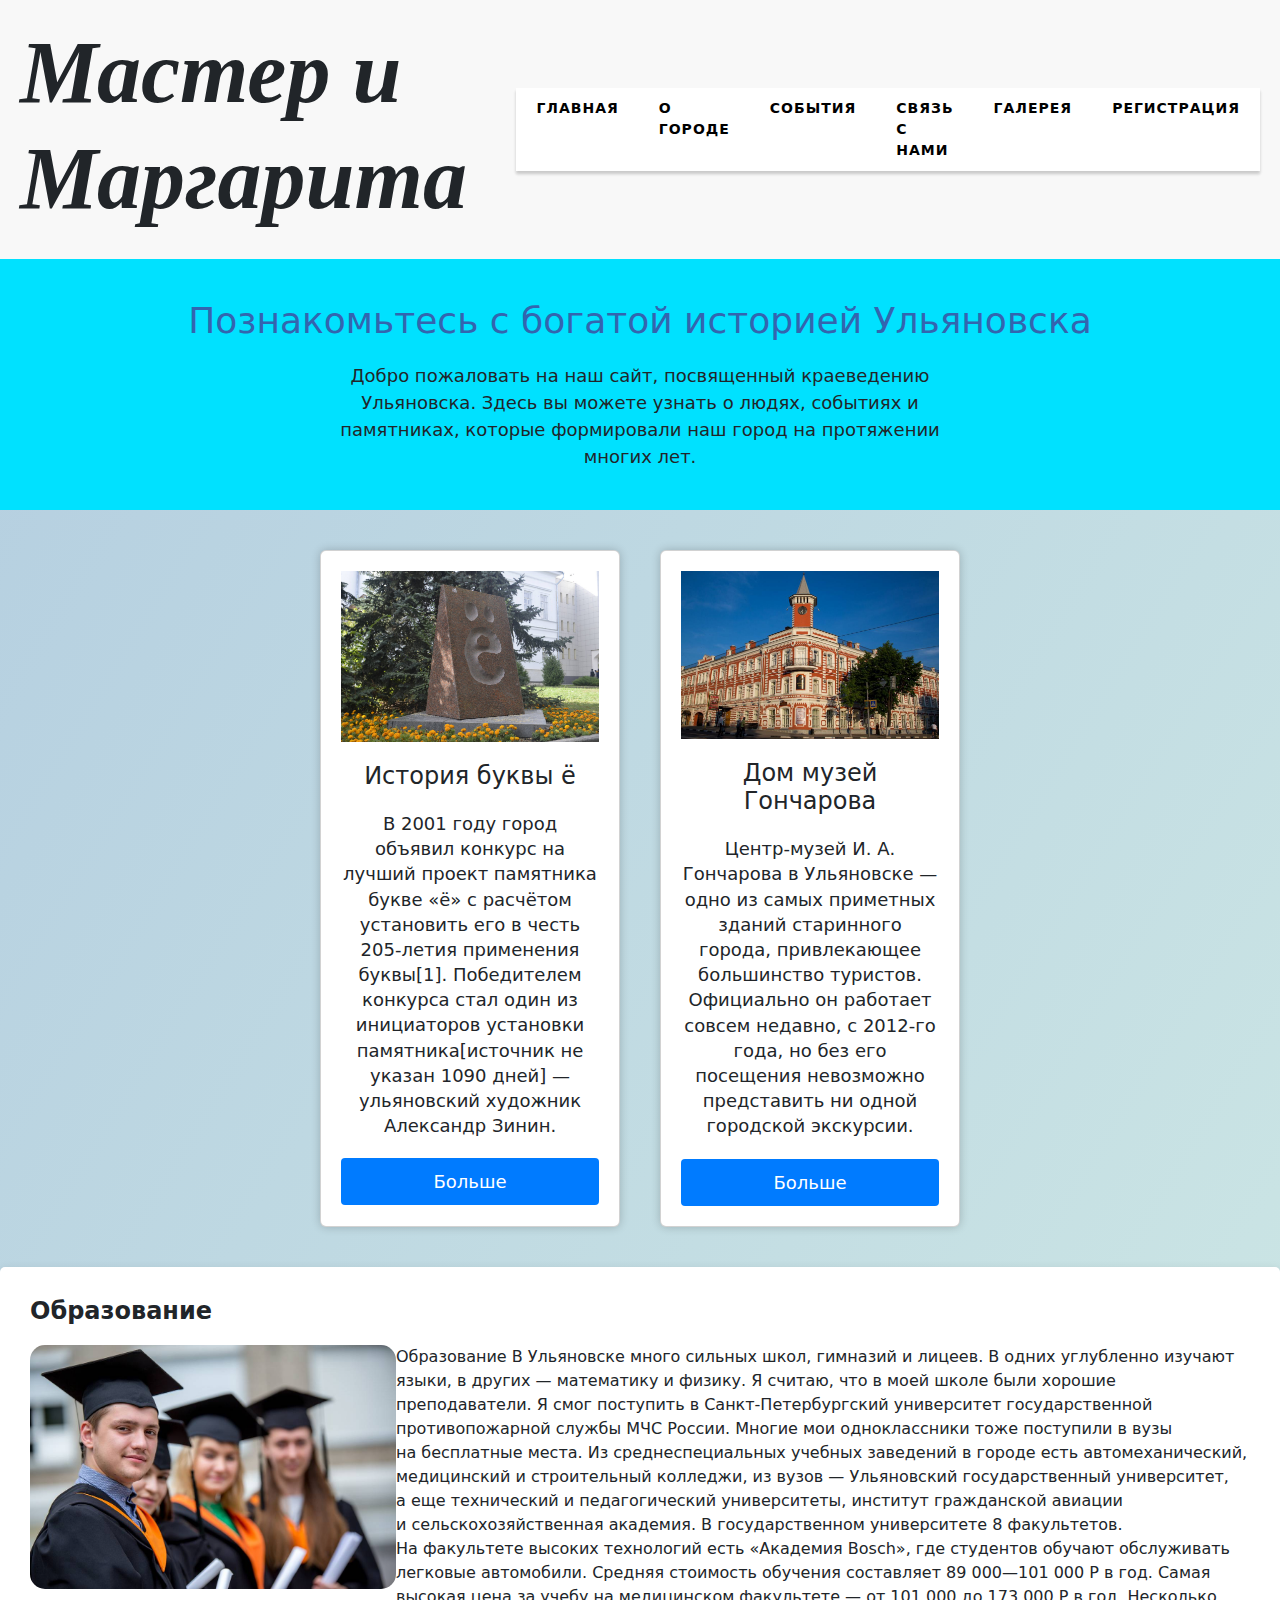
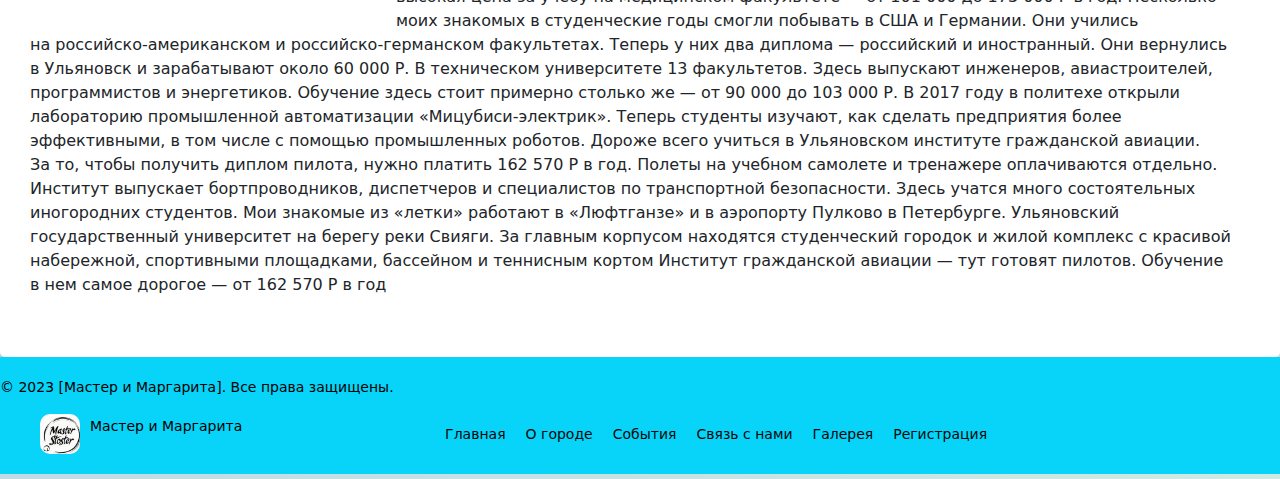
<file: index.html>
<!DOCTYPE html>
<html>

<head>
  <title>Local History</title>
  <meta charset="UTF-8">
  <meta name="viewport" content="width=device-width, initial-scale=1.0">
  <link rel="stylesheet" href="style.css">
  <script src="script.js"></script>
  <link href="https://cdn.jsdelivr.net/npm/bootstrap@5.2.3/dist/css/bootstrap.min.css" rel="stylesheet">
  <link href="https://bootstrap-4.ru/docs/5.2/assets/css/docs.css" rel="stylesheet">
  <script src="https://cdn.jsdelivr.net/npm/bootstrap@5.2.3/dist/js/bootstrap.bundle.min.js"></script>
  <script src="script.js"></script>
</head>

<body>
  <header>
    <h1>
      <font face="Garamond" style="font-size:88px" onclick="window.open('index.html', '_blank')"><i><b>Мастер и
            Маргарита</b></i></font>
    </h1>
    <nav>
      <nav>
        <ul>
          <li><a href="#" onclick="window.open('index.html', '_blank')">Главная</a></li>
          <li><a href="#" onclick="window.open('pages/index6.html', '_blank')">О городе</a></li>
          <li><a href="#" onclick="window.open('pages/index7.html', '_blank')">События</a></li>
          <li><a href="#" onclick="window.open('pages/index8.html', '_blank')">Связь с нами</a></li>
          <li><a href="#" onclick="window.open('pages/index9.html', '_blank')">Галерея</a></li>
          <li><a href="#" onclick="window.open('../xampp/htdocs/regi/index.php', '_blank')">Регистрация</a></li>
        </ul>
      </nav>

  </header>
  <main>
    <section class="intro">
      <h2>Познакомьтесь с богатой историей Ульяновска</h2>
      <p>Добро пожаловать на наш сайт, посвященный краеведению Ульяновска. Здесь вы можете узнать о людях, событиях и
        памятниках, которые формировали наш город на протяжении многих лет.</p>
    </section>
    <section class="cards">
      <div class="card">
        <img src="img/3.jpg" alt="Card Image 1">
        <h3>История буквы ё</h3>
        <p>В 2001 году город объявил конкурс на лучший проект памятника букве «ё» с расчётом установить его в честь
          205-летия применения буквы[1]. Победителем конкурса стал один из инициаторов установки памятника[источник не
          указан 1090 дней] — ульяновский художник Александр Зинин.</p>
        <button onclick="window.open('pages/index1.html', '_blank')" class="learn-more-btn"
          data-event-id="event-1">Больше</button>
      </div>
      <div class="card">
        <img src="img/1.jpg" alt="Card Image 2">
        <h3>Дом музей Гончарова</h3>
        <p>Центр-музей И. А. Гончарова в Ульяновске — одно из самых приметных зданий старинного города, привлекающее
          большинство туристов. Официально он работает совсем недавно, с 2012-го года, но без его посещения невозможно
          представить ни одной городской экскурсии.</p>
        <button onclick="window.open('pages/index2.html', '_blank')" class="learn-more-btn"
          data-event-id="event-2">Больше</button>
      </div>



      <!-- Add more card divs as needed -->
    </section>
    <div class="articles">
      <h2>Образование</h2>
      <img src="img/obraz.jpeg" alt="Article Image" align="left">
      <p>Образование
        В Ульяновске много сильных школ, гимназий и лицеев. В одних углубленно изучают языки, в других — математику
        и физику. Я считаю, что в моей школе были хорошие преподаватели. Я смог поступить в Санкт-Петербургский
        университет государственной противопожарной службы МЧС России. Многие мои одноклассники тоже поступили в вузы
        на бесплатные места.

        Из среднеспециальных учебных заведений в городе есть автомеханический, медицинский и строительный колледжи,
        из вузов — Ульяновский государственный университет, а еще технический и педагогический университеты, институт
        гражданской авиации и сельскохозяйственная академия.

        В государственном университете 8 факультетов. На факультете высоких технологий есть «Академия Bosch», где
        студентов обучают обслуживать легковые автомобили. Средняя стоимость обучения составляет 89 000—101 000 Р в год.
        Самая высокая цена за учебу на медицинском факультете — от 101 000 до 173 000 Р в год.

        Несколько моих знакомых в студенческие годы смогли побывать в США и Германии. Они учились
        на российско-американском и российско-германском факультетах. Теперь у них два диплома — российский
        и иностранный. Они вернулись в Ульяновск и зарабатывают около 60 000 Р.

        В техническом университете 13 факультетов. Здесь выпускают инженеров, авиастроителей, программистов
        и энергетиков. Обучение здесь стоит примерно столько же — от 90 000 до 103 000 Р. В 2017 году в политехе открыли
        лабораторию промышленной автоматизации «Мицубиси-электрик». Теперь студенты изучают, как сделать предприятия
        более эффективными, в том числе с помощью промышленных роботов.

        Дороже всего учиться в Ульяновском институте гражданской авиации. За то, чтобы получить диплом пилота, нужно
        платить 162 570 Р в год. Полеты на учебном самолете и тренажере оплачиваются отдельно. Институт выпускает
        бортпроводников, диспетчеров и специалистов по транспортной безопасности. Здесь учатся много состоятельных
        иногородних студентов. Мои знакомые из «летки» работают в «Люфтганзе» и в аэропорту Пулково в Петербурге.

        Ульяновский государственный университет на берегу реки Свияги. За главным корпусом находятся студенческий
        городок и жилой комплекс с красивой набережной, спортивными площадками, бассейном и теннисным кортом Институт
        гражданской авиации — тут готовят пилотов. Обучение в нем самое дорогое — от 162 570 Р в год</p>
    </div>

  </main>
  <script src="script.js"></script>
  <footer>
    <p>&copy; 2023 [Мастер и Маргарита]. Все права защищены.</p>
    <div class="footer-container">
      <div class="footer-logo">
        <img src="img/DALL·E 2023-04-16 00.00.09 -  master of stories  text.png" alt="Мастер-Историй Logo">
        <p>Мастер и Маргарита</p>
      </div>
      <div class="footer-links">
        <ul>
          <li><a href="#" onclick="window.open('index.html', '_blank')">Главная</a></li>
          <li><a href="#" onclick="window.open('pages/index6.html', '_blank')">О городе</a></li>
          <li><a href="#" onclick="window.open('pages/index7.html', '_blank')">События</a></li>
          <li><a href="#" onclick="window.open('pages/index8.html', '_blank')">Связь с нами</a></li>
          <li><a href="#" onclick="window.open('pages/index9.html', '_blank')">Галерея</a></li>
          <li><a href="#" onclick="window.open('../xampp/htdocs/regi/index.php', '_blank')">Регистрация</a></li>
        </ul>
      </div>
      <div class="footer-social">
        <a href="#"><i class="fa fa-facebook"></i></a>
        <a href="#"><i class="fa fa-twitter"></i></a>
        <a href="#"><i class="fa fa-instagram"></i></a>
      </div>
    </div>
  </footer>

</html>
</file>
<file: style.css>
* {
  margin: 0;
  padding: 0;
  box-sizing: border-box;
}

header {
  background-color: #f8f8f8;
  padding: 20px;
  display: flex;
  justify-content: space-between;
  align-items: center;
}

body {
  background-color: #e9ecef;
  background-image: linear-gradient(to right bottom, #b3cde0, #cfe9e5);
}

h1 {

  font-size: 66px;
  margin: 20px 0;
}

nav {
  background-color: #fff;
  box-shadow: 0px 3px 3px rgba(0, 0, 0, 0.1);
}

nav ul {
  list-style: none;
  display: flex;
  justify-content: space-between;
  margin: 0;
  padding: 0;
}

nav li {
  margin: 0 10px;
}

nav a {
  color: #000;
  text-decoration: none;
  text-transform: uppercase;
  font-weight: bold;
  letter-spacing: 1px;
  font-size: 14px;
  display: block;
  padding: 10px;
  transition: all 0.3s ease-in-out;
}

nav a:hover {
  background-color: #f5f5f5;
  color: #000;
}


.hero {
  max-width: 600px;
  margin: 0 auto;
  text-align: center;
}

.hero h1 {
  font-size: 48px;
  margin-bottom: 20px;
}

.hero p {
  font-size: 24px;
  margin-bottom: 40px;
  font-style: Garamond;
}

button {
  background-color: #333;
  color: #fff;
  border: none;
  padding: 10px 20px;
  font-size: 18px;
  border-radius: 4px;
  cursor: pointer;
}

button:hover {
  background-color: rgb(41, 98, 173);
}

/* Style for intro section */
.intro {
  background-color: #00e1ff;
  padding: 40px;
  text-align: center;
}

.intro h2 {
  font-size: 36px;
  margin-bottom: 20px;
  color: rgb(51, 101, 175);
}

.intro p {
  font-size: 18px;
  max-width: 600px;
  margin: 0 auto;
}

/* Style for card section */
.cards {
  display: flex;
  flex-wrap: wrap;
  justify-content: center;
  gap: 40px;
  padding: 40px;
}

.card {
  background-color: rgb(23, 119, 216);
  border-radius: 4px;
  box-shadow: 0 0 10px rgba(0, 0, 0, 0.2);
  text-align: center;
  padding: 20px;
  max-width: 300px;
}

.card img {
  max-width: 100%;
  height: auto;
  margin-bottom: 20px;
}

.card h3 {
  font-size: 24px;
  margin-bottom: 20px;
}

.card p {
  font-size: 18px;
  line-height: 1.4;
  margin-bottom: 20px;
}

.learn-more-btn {
  background-color: #007bff;
  border: none;
  border-radius: 4px;
  color: #fff;
  cursor: pointer;
  font-size: 18px;
  padding: 10px 20px;
  transition: background-color 0.3s ease-in-out;
}

.learn-more-btn:hover {
  background-color: #0056b3;
}

/* Style for modal */
.overlay {
  position: fixed;
  top: 0;
  left: 0;
  width: 100%;
  height: 100%;
  background-color: rgba(0, 0, 0, 0.5);
  z-index: 1;
  display: none;
}

.modal {
  position: fixed;
  top: 50%;
  left: 50%;
  transform: translate(-50%, -50%);
  background-color: #fff;
  border-radius: 4px;
  box-shadow: 0 0 10px rgba(0, 0, 0, 0.2);
  padding: 20px;
  max-width: 600px;
  z-index: 2;
  display: none;
}

.close-btn {
  background-color: transparent;
  border: none;
  color: #555;
  cursor: pointer;
  font-size: 24px;
  position: absolute;
  top: 10px;
  right: 10px;
}

.modal-title {
  font-size: 24px;
  margin-bottom: 20px;
}

.modal-image {
  max-width: 100%;
  height: auto;
  margin-bottom: 20px;
}

.modal-description {
  font-size: 18px;
  line-height: 1.4;
}

/* Media queries */
@media screen and (max-width: 768px) {
  .cards {
    padding: 20px;
  }

  .card {
    max-width: none;
    width: 100%;
    margin-bottom: 40px;
  }
}

.articles {
  padding: 30px;
  background-color: #fff;
  box-shadow: 0px 2px 10px rgba(0, 0, 0, 0.1);
  border-radius: 5px;

}

.articles h2 {
  font-size: 24px;
  font-weight: bold;
  margin-bottom: 20px;
}

.articles p {
  font-size: 16px;
  line-height: 1.5;
  margin-bottom: 30px;
}

.articles img {
  display: block;
  max-width: 30%;
  height: auto;
  margin-bottom: 20px;
  border-radius: 15px;
}

.articles button {
  background-color: #007bff;
  color: #fff;
  border: none;
  padding: 10px 20px;
  border-radius: 5px;
  cursor: pointer;
}

.articles button:hover {
  background-color: #0069d9;
}

.hidden {
  display: none;
  margin-top: 20px;
}

.block {
  background-color: #fff;
  box-shadow: 0px 2px 10px rgba(0, 0, 0, 0.1);
  border-radius: 5px;
  padding: 20px;
  margin-bottom: 20px;
}

.block img {
  max-width: 100%;
  height: auto;
  margin-bottom: 20px;
}

.block p {
  font-size: 16px;
  line-height: 1.5;
  margin-bottom: 30px;
}

.read-more-btn {
  background-color: #007bff;
  color: #fff;
  border: none;
  padding: 10px 20px;
  border-radius: 5px;
  cursor: pointer;
}

.read-more-btn:hover {
  background-color: #0069d9;
}

.hidden-text {
  display: none;
  margin-top: 20px;
}

.gallery {
  flex-wrap: wrap;
  gap: 20px;
  justify-content: center;
}

.photo {
  width: 300px;
  height: 200px;
  object-fit: cover;
  cursor: pointer;
  transition: transform 0.2s;
}

.photo:hover {
  transform: scale(1.1);
}


footer {
  background-color: rgb(7, 212, 248);
  color: rgb(0, 0, 0);
  padding: 20px 0;
  font-size: 14px;
  margin-bottom: 5px;
}

.footer-container {
  max-width: 1200px;
  margin: 0 auto;
  display: flex;
  justify-content: space-between;
  align-items: center;
}

.footer-logo {
  display: flex;
  align-items: center;
}

.footer-logo img {
  width: 40px;
  margin-right: 10px;
  border-radius: 10px;
}

.footer-links ul {
  list-style: none;
  display: flex;
  margin: 0;
  padding: 0;
}

.footer-links li {
  margin-right: 20px;
}

.footer-links a {
  color: rgb(8, 8, 8);
  text-decoration: none;
  transition: all 0.3s ease-in-out;
}

.footer-links a:hover {
  color: #030303;
}

.footer-social a {
  color: #fff;
  text-decoration: none;
  margin-right: 10px;
  transition: all 0.3s ease-in-out;
}

.footer-social a:hover {
  color: #f5f5f5;
}
</file>
